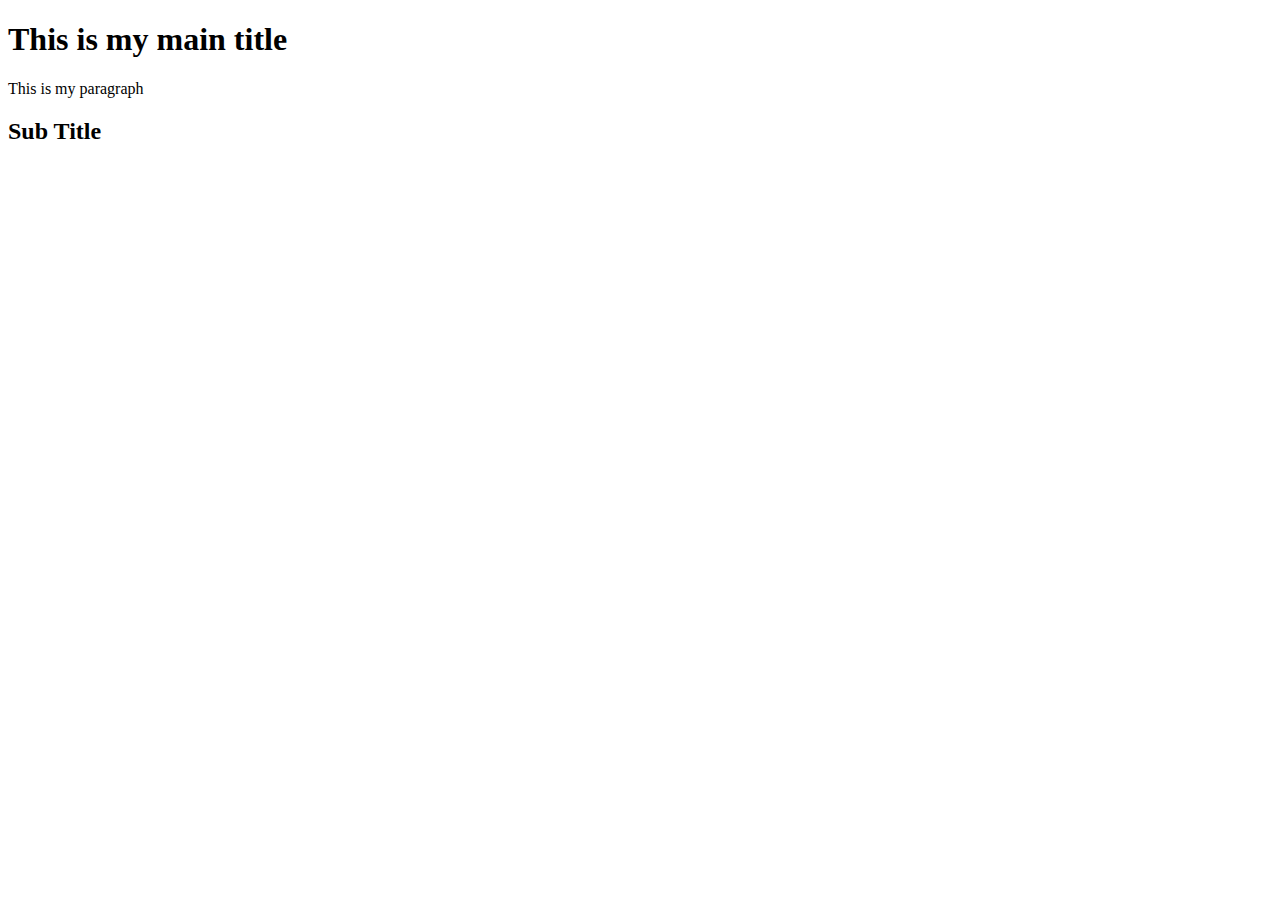
<file: aboutme/index.html>
<!DOCTYPE html>
<html lang="en">
<head>
    <meta charset="UTF-8">
    <meta http-equiv="X-UA-Compatible" content="IE=edge">
    <meta name="viewport" content="width=device-width, initial-scale=1.0">
    <title>Home Page</title>
</head>
<body>
    <h1> This is my main title </h1>
    <p> This is my paragraph </p>
    <h2> Sub Title </h2>
</body>
</html>
</file>
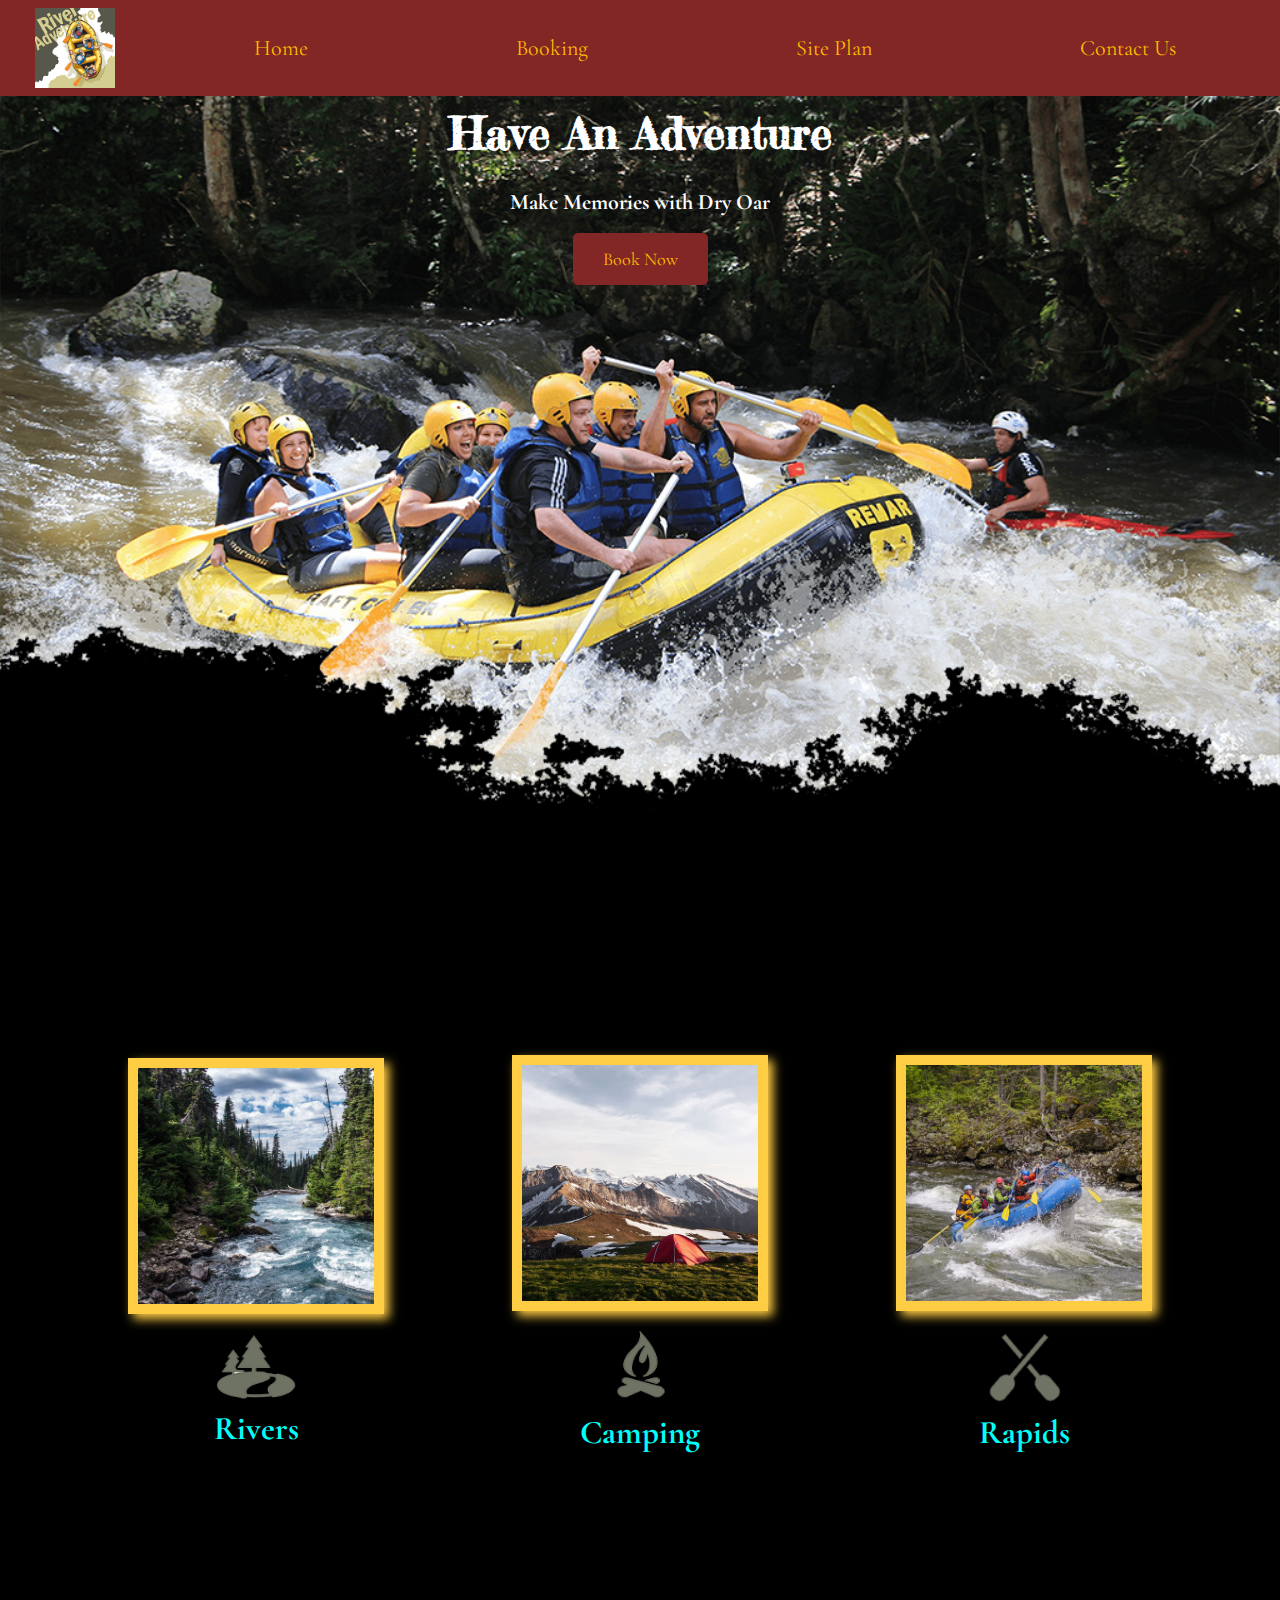
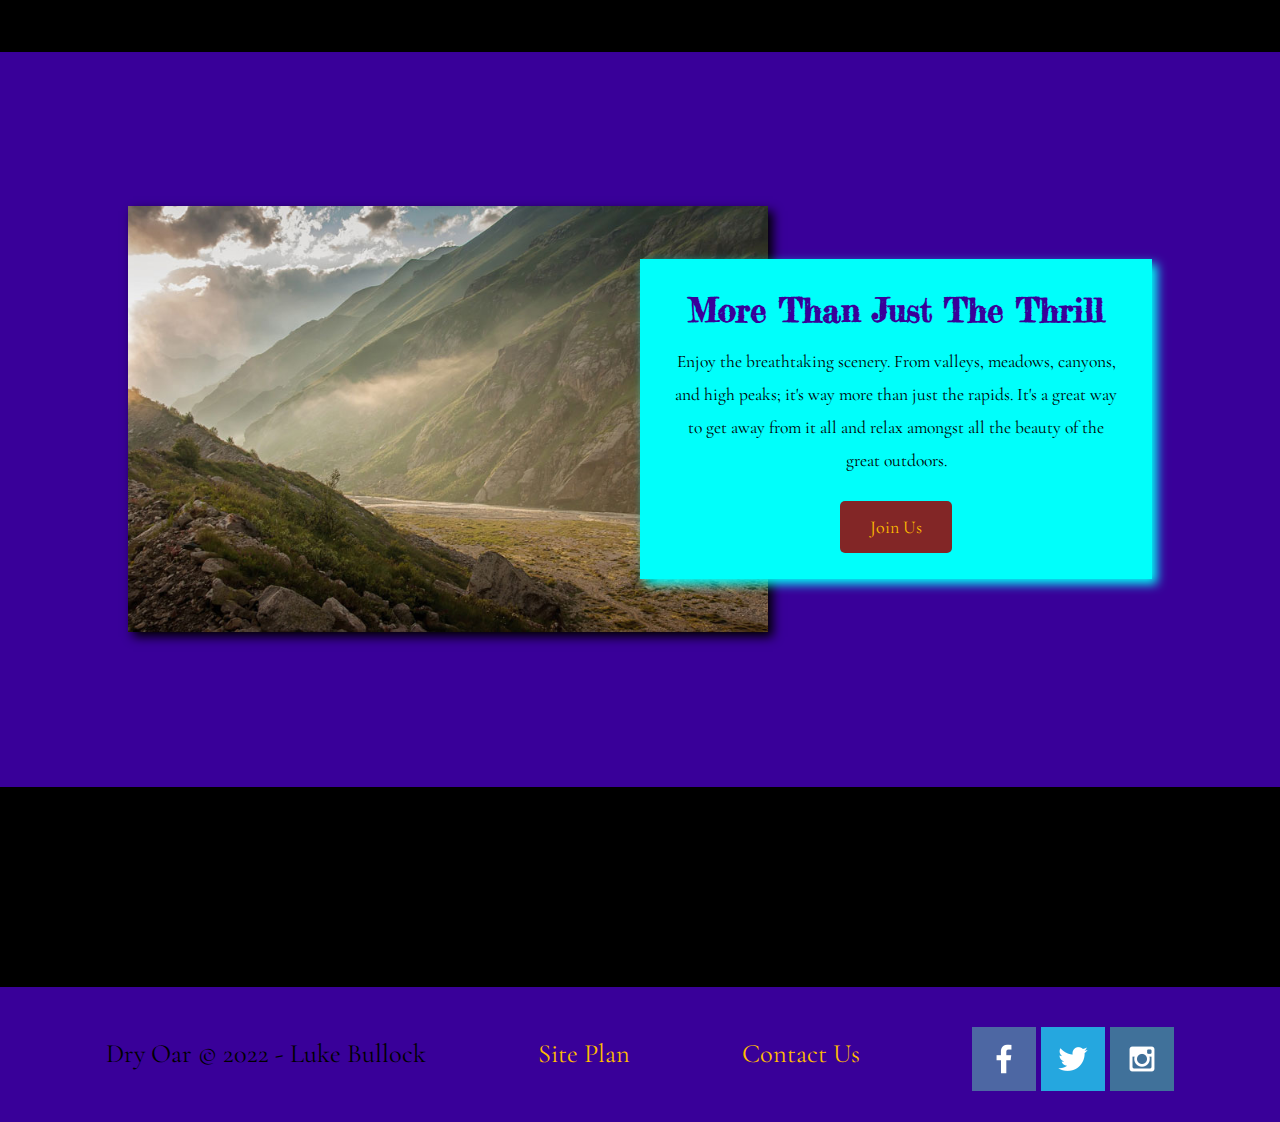
<file: wwr/index.html>
<!DOCTYPE html>
<html lang="en">
<head>
    <link rel="stylesheet" href="styles/style.css">
    <meta charset="UTF-8">
    <meta http-equiv="X-UA-Compatible" content="IE=edge">
    <meta name="viewport" content="width=device-width, initial-scale=1.0">
    <title>Whitewater Rafting Vacations | Dry Oar Boating | Home</title>
</head>
<body>
    <div id="content">
        <header>
            <a id="logo_link" href="index.html"> 
                <img class="logo" src="images/logo.png" alt="Dry Oar Logo">
            </a>
            <nav>
                <a href="index.html">Home</a>
                <a href="#">Booking</a>
                <a href="site-plan-rafting.html">Site Plan</a>
                <a href="contactus.html">Contact Us</a>
            </nav>
        </header>  
        <div id="hero">
            <div id="hero-box">
                <img id="hero-img" src="images/hero.png" alt="People enjoy rafting">
            </div>
            <section id="hero-msg">
                <h1 class="home-title">Have An Adventure</h1>
                <h4>Make Memories with Dry Oar</h4>
                <div class="button-box">
                    <a class="book" href="contactus.html">Book Now</a>
                </div>
            </section>
        </div>
        <main class="home-grid">
            <section class="rivers-card">
                <img class="card-img" src="images/rivers.jpg" alt="river in forest">
                <img class="icon" src="images/river_icon.png" alt="river icon">
                <h2>Rivers</h2>
            </section>
            <section class="camping-card">
                <img class="card-img" src="images/camping.jpg" alt="tent in mountains">
                <img class="icon" src="images/fire_icon.png" alt="fire icon">
                <h2>Camping</h2>
            </section>
            <section class="rapids-card">
                <img class="card-img" src="images/rapids.jpg" alt="rafting boat">
                <img class="icon" src="images/oars.png" alt="oars icon">
                <h2>Rapids</h2>
            </section>
            <div id="background"></div>
            <img class="mountains" src="images/mountains.jpg" alt="Misty mountains">
            <section class="msg">
                <h2>More Than Just The Thrill</h2>
                <p>Enjoy the breathtaking scenery. From valleys, meadows, canyons, and high peaks; it's way more than just the rapids. It's a great way to get away from it all and relax amongst all the beauty of the great outdoors. </p>
                <a class="join" href="rivers.html">Join Us</a>
            </section>
        </main>
        <footer>
            <p>Dry Oar &copy; 2022 - Luke Bullock</p>
            <p><a href="site-plan-rafting.html">Site Plan</a></p>
            <p><a href="contactus.html">Contact Us</a></p>
            <div class="social">
                <a href="https://facebook.com" target="_blank">
                    <img src="images/facebook.png" alt="fb icon">
                </a>
                <a href="https://twitter.com" target="_blank">
                    <img src="images/twitter.png" alt="twitter icon">
                </a>
                <a href="https://instagram.com" target="_blank">
                    <img src="images/instagram.png" alt="instagram icon">
                </a>
            </div>
        </footer>
    </div>
</body>
</html>
</file>
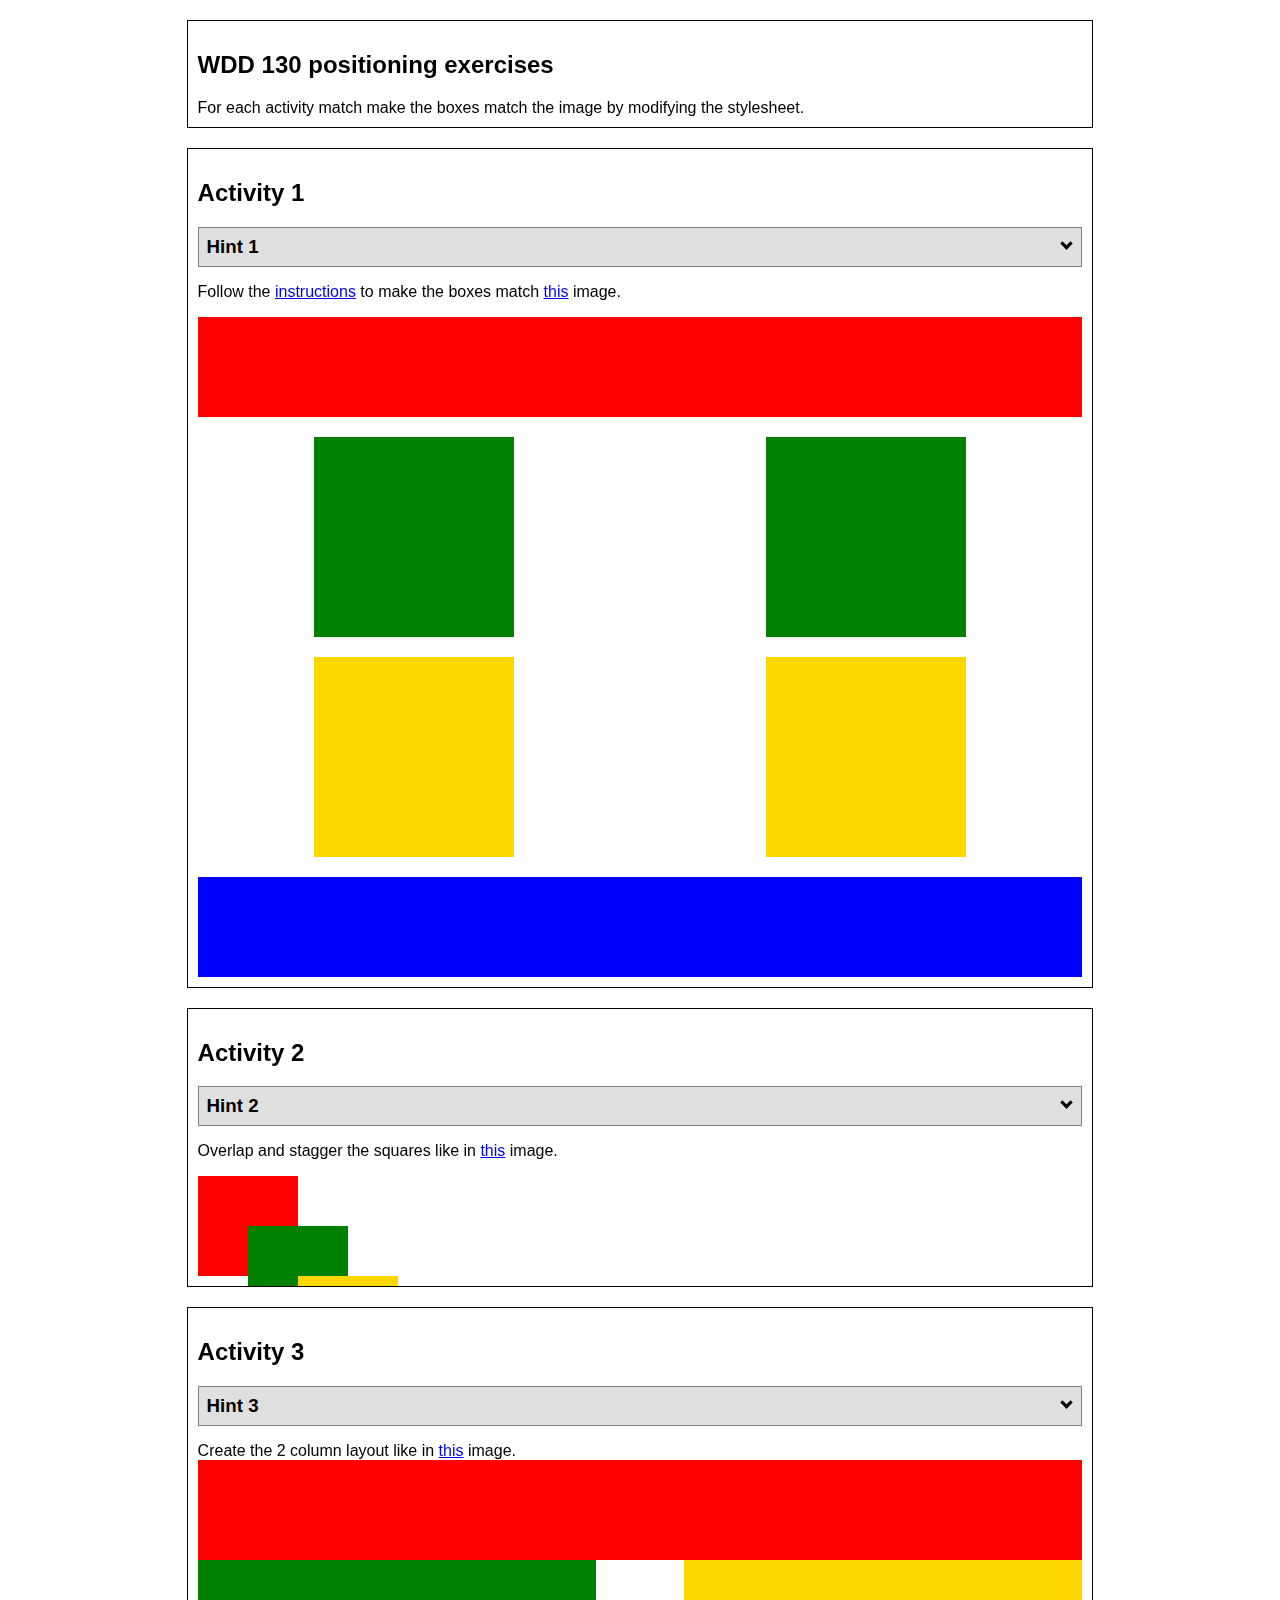
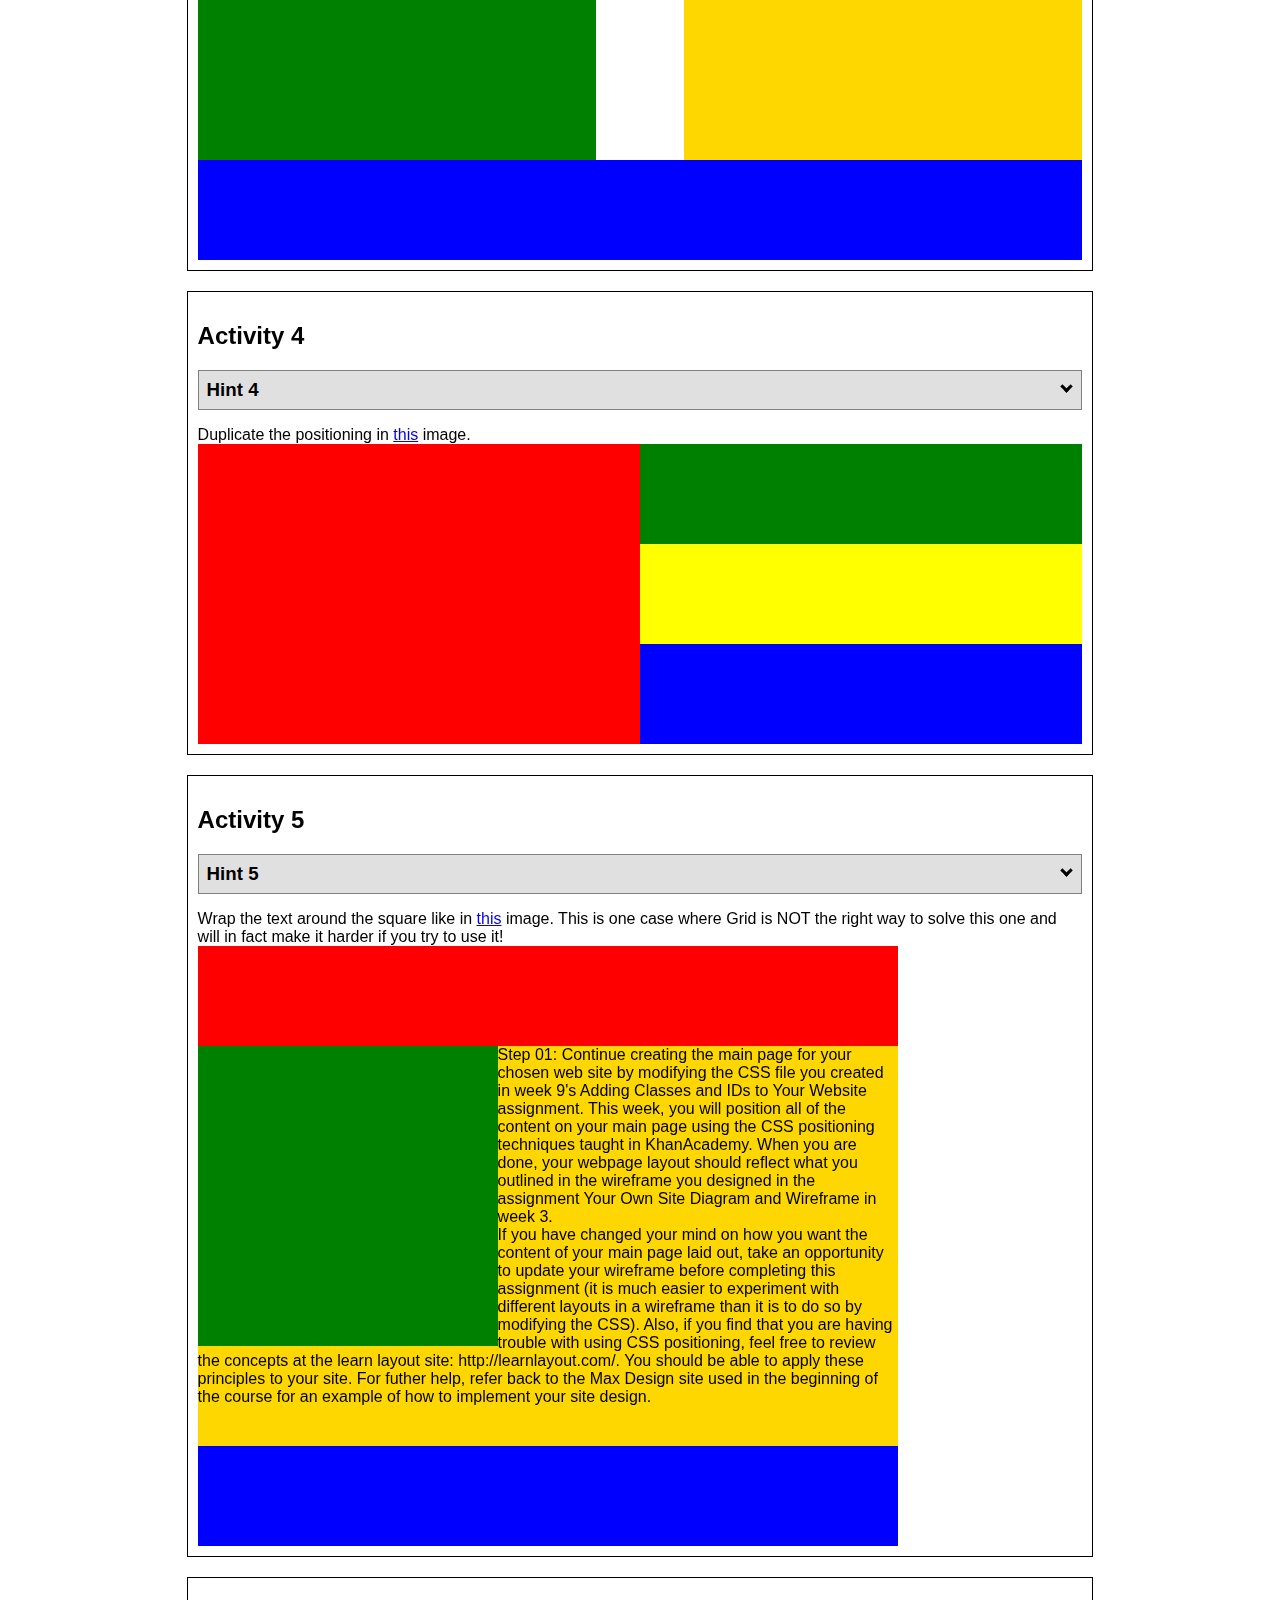
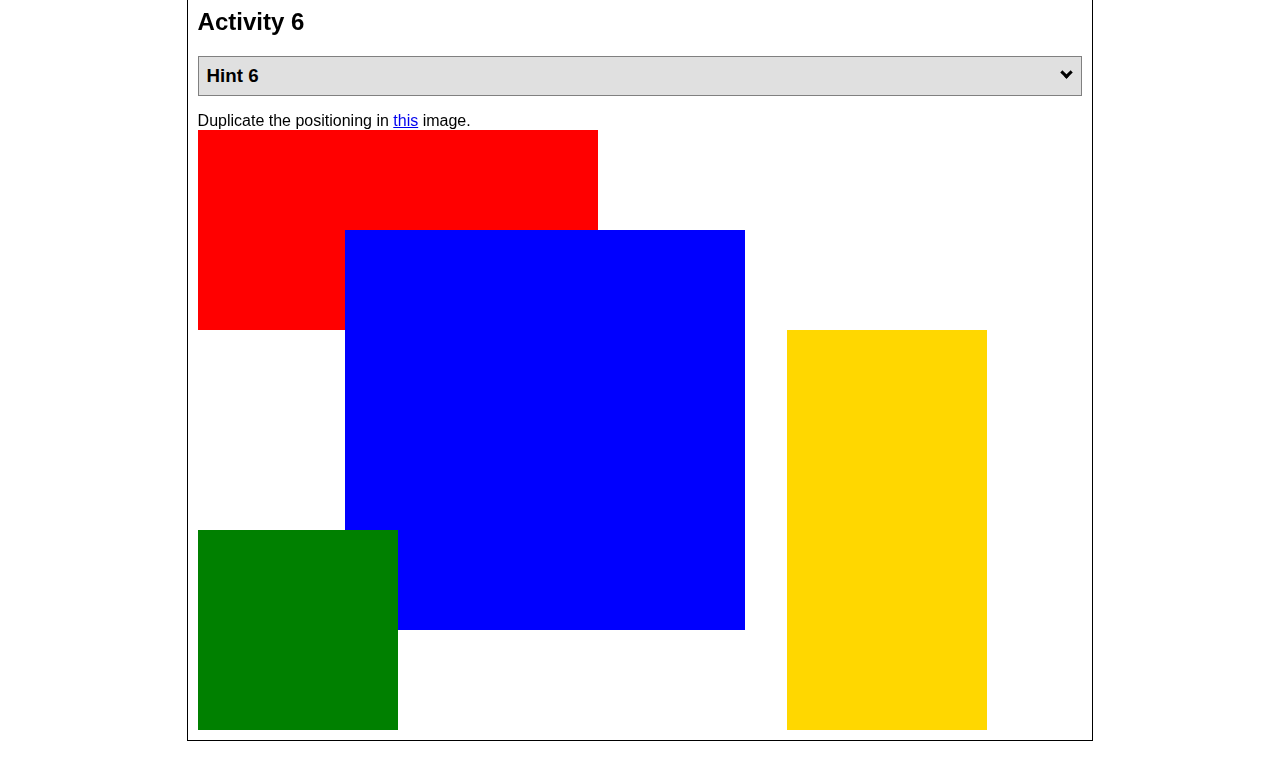
<file: positioning.html>
<!DOCTYPE html>
<html lang="en">
  <head>
    <!-- HTML - Name: positioning.html -->
    <title>Positioning Activity</title>
    <link rel="stylesheet" type="text/css" href="positionstyles.css" />
  </head>
  <body>
    <div class="activity">
      <h2>WDD 130 positioning exercises</h2>
      For each activity match make the boxes match the image by modifying the stylesheet.</div>
    <div class="activity">
      <h2>Activity 1</h2>
      <section class="hint"><input type="checkbox" ><i></i> <h3>Hint 1</h3><div><p>Check out the <a href="https://byui-wdd.github.io/wdd130/activities/w06-css-positioning.html" target="_blank">activity instructions</a> in Ilearn!</p></div></section>
      <p>Follow the <a href="https://byui-wdd.github.io/wdd130/activities/w06-css-positioning.html" target="_blank">instructions</a> to make the boxes match  <a href="https://byui-wdd.github.io/wdd130/images/example1.png" target="_blank">this</a> image.</p>
      <div class="content1" >
        <div class="red1" ></div>
        <div class="green1" ></div>
        <div class="green1" ></div>
        <div class="yellow1"></div>
        <div class="yellow1"></div>
        <div class="blue1"></div>
      </div>
    </div>
    <div class="activity">
      <h2>Activity 2</h2>
      <section class="hint"><input type="checkbox" > <h3>Hint 2</h3><i></i><div><p>Remember that the best way to shift elements around slightly on the page is with Margins.  You could also use Grid.  Either would work for this. If you choose margin, you can use a <em>negative</em> margin. (ie margin-top: -20px;)</p><h4>Properties used:</h4><ul><li>margin-top, margin-left</li><li>...or...</li><li>grid-template-columns: 50px 50px 50px 50px 50px </li></ul></div></section>
      <p>Overlap and stagger the squares like in <a href="https://byui-wdd.github.io/wdd130/images/example2.png" target="_blank">this</a> image.</p>
      <div class="content2" >
        <div class="red2" ></div>
        <div class="green2" ></div>
        <div class="yellow2"></div>
        <div class="blue2"></div>
      </div>
    </div>
    <div class="activity">
      <h2>Activity 3</h2>
      <section class="hint"><input type="checkbox" > <h3>Hint 3</h3><i></i><div><p>This one is going to be best solved with CSS Grid. Remember to make the boxes the right width first...then start moving them around. </p><h4>Properties used:</h4><ul><li>display:grid;</li><li>grid-template-columns:</li><li>grid-column-gap:</li>
        <li>grid-column:</li>  </ul></div></section>
      Create the 2 column layout like in <a href="https://byui-wdd.github.io/wdd130/images/example3.png" target="_blank">this</a>  image.
      <div class="content3" >
        <div class="red3" ></div>
        <div class="green3" ></div>
        <div class="yellow3"></div>
        <div class="blue3"></div>
      </div>
    </div>
    <div class="activity">
      <h2>Activity 4</h2>
      <section class="hint"><input type="checkbox" > <h3>Hint 4</h3><i></i><div><p>For the others we have been primarily concerned with width. For this one you will need to adjust height as well. </p><h4>Properties used:</h4><ul><li>display:grid;</li><li>grid-template-columns:</li><li>grid-row:</li></ul></div></section>
      Duplicate the positioning in <a href="https://byui-wdd.github.io/wdd130/images/example4.png" target="_blank">this</a> image. 
      <div class="content4" >
        <div class="red4" ></div>
        <div class="green4" ></div>
        <div class="yellow4"></div>
        <div class="blue4"></div>
      </div>
    </div>

    <div class="activity">
      <h2>Activity 5</h2>
      <section class="hint"><input type="checkbox" > <h3>Hint 5</h3><i></i><div><p>Grid is <strong>not</strong> the right way to do this.  In fact there is only one way to really do that...and that is with float. Remember that we float the thing we want the text to wrap around.  Also remember to start by making all the shapes the right size and shape.</p><h4>Properties used:</h4><ul><li>float: left;</li></ul></div></section>
      Wrap the text around the square like in <a href="https://byui-wdd.github.io/wdd130/images/example5.png" target="_blank">this</a> image. This is one case where Grid is NOT the right way to solve this one and will in fact make it harder if you try to use it!
      <div class="content5" >
        <div class="red5" ></div>
        <div class="green5" ></div>
        <div class="yellow5">Step 01: Continue creating the main page for your chosen web site by modifying the CSS file you created in week 9's Adding Classes and IDs to Your Website assignment. This week, you will position all of the content on your main page using the CSS positioning techniques taught in KhanAcademy. When you are done, your webpage layout should reflect what you outlined in the wireframe you designed in the assignment Your Own Site Diagram and Wireframe in week 3. <br />
          If you have changed your mind on how you want the content of your main page laid out, take an opportunity to update your wireframe before completing this assignment (it is much easier to experiment with different layouts in a wireframe than it is to do so by modifying the CSS). Also, if you find that you are having trouble with using CSS positioning, feel free to review the concepts at the learn layout site: http://learnlayout.com/. You should be able to apply these principles to your site. For futher help, refer back to the Max Design site used in the beginning of the course for an example of how to implement your site design.</div>
        <div class="blue5"></div>
      </div>
    </div>
    <div class="activity">
      <h2>Activity 6</h2>
      <section class="hint"><input type="checkbox" > <h3>Hint 6</h3><i></i><div><p>This one is all about visualizing the grid behind the layout. If you are having a hard time doing that first: all the sizes are even multiples of 100, and second here is another example with the lines drawn: <a href="https://byui-wdd.github.io/wdd130/images/example6-hint.png" target="_blank">example 6 with lines</a>. For this one you will find it easiest if you use px for the column width. You can also use <kbd>z-index</kbd> to control the element layering.    </p><h4>Properties used:</h4><ul><li>display:grid;</li><li>grid-template-columns:</li><li>grid-column:</li><li>grid-row:</li><li><a href="https://www.w3schools.com/cssref/pr_pos_z-index.asp" target="_blank">z-index:</a></li></ul></div></section>
      Duplicate the positioning in <a href="https://byui-wdd.github.io/wdd130/images/example6.png" target="_blank">this</a> image.
      <div class="content6" >
        <div class="red6" ></div>
        <div class="green6" ></div>
        <div class="yellow6"></div>
        <div class="blue6"></div>
      </div>
    </div>
  </body>
</html>
</file>
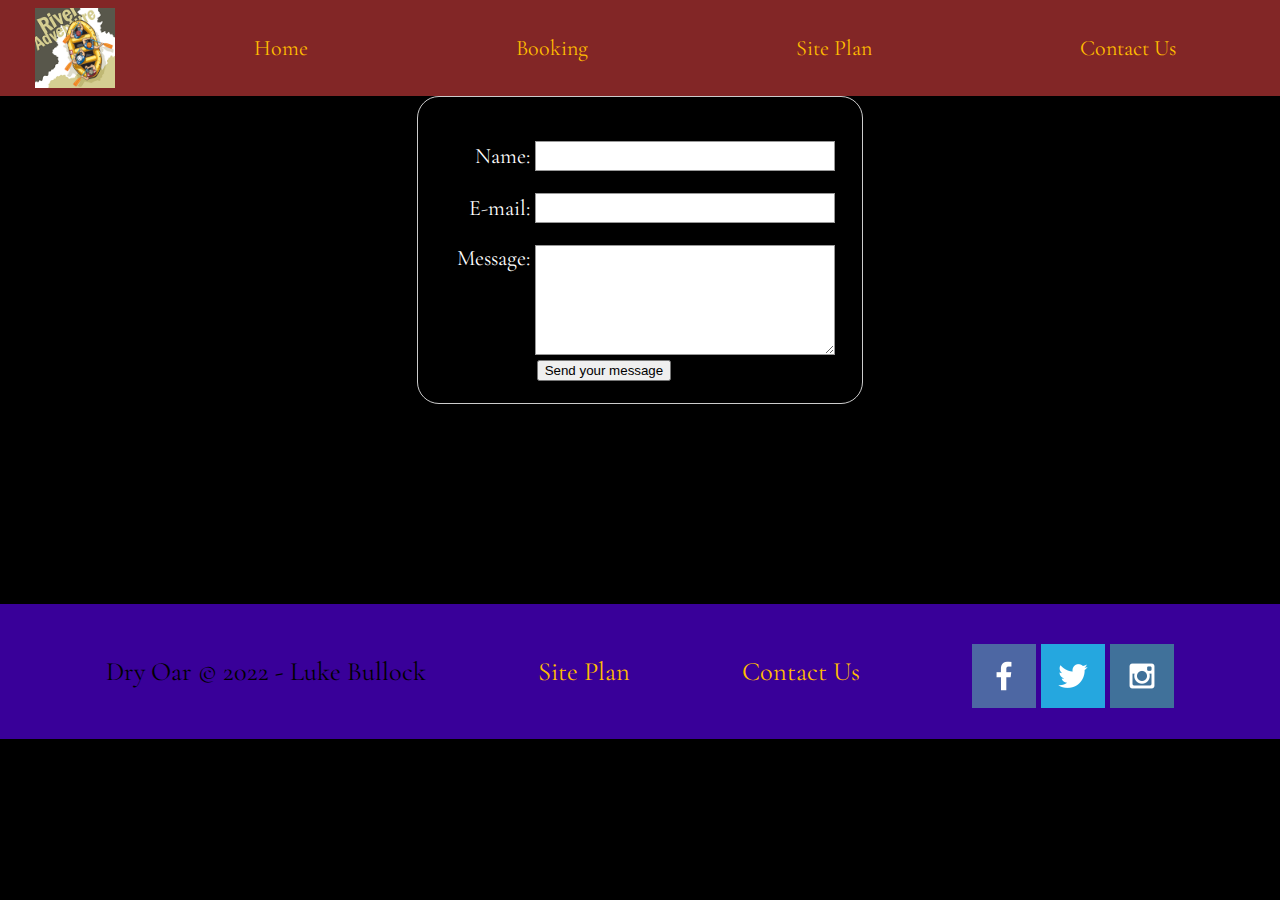
<file: wwr/contactus.html>
<!DOCTYPE html>
<html lang="en">
<head>
    <link rel="stylesheet" href="styles/style.css">
    <meta charset="UTF-8">
    <meta http-equiv="X-UA-Compatible" content="IE=edge">
    <meta name="viewport" content="width=device-width, initial-scale=1.0">
    <title>Contact Us</title>
</head>
<body>
    <div id="content">
        <header>
            <a id="logo_link" href="index.html"> 
                <img class="logo" src="images/logo.png" alt="Dry Oar Logo">
            </a>
            <nav>
                <a href="index.html">Home</a>
                <a href="rates-dates.html">Booking</a>
                <a href="site-plan-rafting.html">Site Plan</a>
                <a href="contactus.html">Contact Us</a>
            </nav>
        </header>  

        <main id="contact_us_main">
            <div id="feedback"></div>
            <form id="button_form" action="/my-handling-form-page" method="post">
                <ul id="contactus_ul">
                    <li id="li_one">
                        <label for="name">Name: </label>
                        <input type="name" id="name" name="user_name"/>
                    </li>
                    <li id="li_two">
                        <label for="mail">E-mail:</label>
                        <input type="email" id="mail" name="user_email"/>
                    </li>
                    <li id="li_three">
                        <label for="msg">Message:</label>
                        <textarea id="msg" name="user_message"></textarea>
                    </li>
                    <li class="button">
                        <button type="submit">Send your message</button>
                    </li>
                </ul>
            </form>
        </main>

        <footer>
            <p>Dry Oar &copy; 2022 - Luke Bullock</p>
            <p><a href="site-plan-rafting.html">Site Plan</a></p>
            <p><a href="contactus.html">Contact Us</a></p>
            <div class="social">
                <a href="https://facebook.com" target="_blank">
                    <img src="images/facebook.png" alt="fb icon">
                </a>
                <a href="https://twitter.com" target="_blank">
                    <img src="images/twitter.png" alt="twitter icon">
                </a>
                <a href="https://instagram.com" target="_blank">
                    <img src="images/instagram.png" alt="instagram icon">
                </a>
            </div>
        </footer>
    </div>
    <script>
        // get the feedback div element so we can do something with it.
        const feedbackElement = document.getElementById('feedback');
        // get the form so we can read what was entered in it.
        const formElement = document.forms[0];
        // add a 'listener' to wait for a submission of our form. When that happens run the code below.
        formElement.addEventListener('submit', function(e) {
            // stop the form from doing the default action.
            e.preventDefault();
            // set the contents of our feedback element to a message letting the user know the form was submitted successfully. Notice that we pull the name that was entered in the form to personalize the message!
            feedbackElement.innerHTML = 'Hello '+ formElement.user_name.value +'! Thank you for your message. We will get back with you as soon as possible!';
            // make the feedback element visible.
            feedbackElement.style.display = "block";
            // add a class to move everything down so our message doesn't cover it.
            document.body.classList.toggle('moveDown');
        });
    </script>
</body>
</html>
</file>
<file: wwr/styles/style.css>
@import url('https://fonts.googleapis.com/css2?family=Cormorant+Garamond:wght@300&family=Fredericka+the+Great&display=swap');
:root {

    /* change the values below to your chosen font(s) */
    --heading-font: "Fredericka the Great"; 
    --paragraph-font: Cormorant Garamond, Helvetica, sans-serif;
  }

#content {
    max-width: 1600px; 
    margin: 0 auto; 
}

nav {
    display: flex; 
    justify-content: space-around;
}

nav a{
    text-align: center;
    color: #FFBD00;
    text-decoration: none;
    padding: 35px; 
}

#hero{
    display: grid; 
    grid-template-columns: 1fr 3fr 1fr;
    margin-top: -100px;
}

#hero-msg h1, #hero-msg h4{
    text-align: center;
    color: white;
}

#hero-msg {
    grid-column: 2/3;
    grid-row: 1/2;
    margin-top: 100px;
}


#hero-box {
    grid-column: 1/4;
    grid-row: 1/3; 
    z-index: -1;
}

.button-box {
    text-align: center;
}

main section {
    text-align: center;
}

#background {
    height: 735px; 
}

/* Start background colors here */

/* Deep blue #390099 , Yellow #FFBD00,  Light Blue #00fffb , Red #822626*/

body {
    background-color: black;
    font-family: var(--paragraph-font);
    font-size: 22px;
    margin: 0; 
    padding: 0; 
}

header {
    background-color: #822626;
    display: grid; 
    grid-template-columns: 150px auto;
}

nav a:hover {
    background-color: #390099;
    color: #00fffb;
    padding: 35px
}

.book, .join {
    background-color: #822626;
    color: #FFBD00; 
    text-decoration: none;
    font-size: 18px;
    padding: 15px 30px; 
    margin-top: 50px;
    border-radius: 5px;
}

.book:hover, .join:hover {
    background-color: #390099;
    color: #00fffb; 
}

#background {
    background-color: #390099;
}

.msg {
    background-color: #00fffb;
    line-height: 1.5em;
    padding: 35px;
    grid-column: 6/10;
    grid-row: 6/7;
    box-shadow: 5px 5px 10px #00fffb;
}

.msg h2 {
    color: #390099;
    font-family: var(--heading-font);
}

.msg p {
    color: black;
    /* font-weight: bold; I want to add this, but I dont want to deviate from the material*/
    font-size: .8em;
    padding-bottom: 15px;
}

footer {
    background-color: #390099;
    padding: 25px 50px;
    margin-top: 200px;
    display: flex; 
    justify-content: space-around; 
    align-items: center; 
}

footer h3 {
    color: white;
}

footer a {
    color: #FFBD00;
    text-decoration: none; 
}

footer a:hover {
    color: #00fffb; 
}

footer p {
    font-size: 1.2em;
}

footer p a:hover{
    text-decoration: underline;
}

footer .social img {
    padding-top: 15px;
}

.home-title {
    color: white;
    font-family: var(--heading-font);
    font-size: 2em;
    margin-top: 10px;
}

.home-grid {
    display: grid;
    grid-template-columns: repeat(10, 1fr); 
    align-items: center;
}

h4 {
    color: #00fffb; 
}

.logo {
    width: 80px;
}

.icon {
    width: 80px;
    padding-top: 10px; 
}

#hero-img {
    width: 100%;
}

h2{
    margin: 0;
    color: #00fffb;
}

#logo_link {
    padding-top: 5px;
    padding-top: 5px; 
    justify-self: center;
    align-self: center;
}

.rivers-card, .camping-card, .rapids-card {
    margin: 200px 0;
}

.card-img {
    border: 10px solid white;
}

main section img {
    box-sizing: border-box;
}

.card-img, .mountains {
    width: 100%
}

.card-img{
    border: 10px solid #ffcd43;
    transition: transform .5s; 
    box-shadow: 5px 5px 10px #ffcd43;
}

.card-img:hover {
    opacity: .6;
    transform: scale(1.1);
}

.rivers-card {
    grid-column: 2/4; 
    grid-row: 2/3; 
}

.camping-card {
    grid-column: 5/7;
    grid-row: 2/3; 
}

.rapids-card {
    grid-column: 8/10; 
    grid-row: 2/3; 
}

#background {
    grid-column: 1/11; 
    grid-row: 4/9; 
}

.mountains {
    width: 100%; 
    grid-column: 2/7; 
    grid-row: 5/8; 
    box-shadow: 5px 5px 10px black;

}

/*Start any modification to the rates/dates page here*/

.river-grid {
    display: grid;
    grid-template-columns: repeat(14, 1fr); 
    grid-template-rows: repeat(6, 1fr);
    color:#ffcd43
}

#river-grid-title{
    color:  white;
    grid-column: 2/14;
    grid-row: 1/2;
    text-align: center;
    align-self: end;
    margin-top:8em;
    margin-right: 20%;
    margin-left: 20%;
    
}

#river-box{
    text-align: center;
    background-color: #390099;
    line-height: 1.5em;
    padding: 35px;
    box-shadow: 5px 5px 10px #005499;
    margin: 2em;
}

.river-title{
    color: #00fffb;
    font-family: var(--heading-font);
    font-size: 2em;
    margin-top: 10px;
}

.subheader{
    color: #ff0000;
}

#canyon-title{
    grid-column: 2/8;
    grid-row: 1/2;
    padding-left: 10px;
    text-align: left;
    align-self: center;
    color: #00fffb;
}

#three_day_canyon{
    grid-column: 2/8;
    grid-row: 2/3; 
    padding-left: 10px;
}

#six_day_canyon {
    grid-column: 2/8; 
    grid-row: 3/4;
    padding-left: 10px;
}

#salmon_river {
    grid-column: 2/8;
    grid-row: 4/5; 
    padding-left: 10px;
}

#desolation {
    grid-column: 2/8; 
    grid-row: 5/6;
    padding-left: 10px;
}

#grand_canyon_img{
    grid-column: 8/14;
    grid-row: 2/3;
    width: 90%;
    max-height: 75%;
    justify-self: center;
}

#six_day_canyon_img{
    grid-column: 8/14;
    grid-row: 3/4;
    width: 90%;
    max-height: 75%;
    justify-self: center;
}

#salmon_river_img{
    grid-column: 8/14;
    grid-row: 4/5;
    width: 90%;
    max-height: 75%;
    justify-self: center;
}

#desolation_img{
    grid-column: 8/14;
    grid-row: 5/6;
    width: 90%;
    max-height: 75%;
    justify-self: center;
}

#one-background{
    background-color: #005499;
    grid-column: 2/12; 
    grid-row: 2/3;
    z-index: -1;
    height: 80%;
    box-shadow: 5px 5px 10px #822626;
}

#two-background{
    background-color: #822626;
    grid-column: 2/12; 
    grid-row: 3/4;
    z-index: -1;
    height: 80%;
    box-shadow: 5px 5px 10px #005499;
}

#three-background{
    background-color: #005499;
    grid-column: 2/12; 
    grid-row: 4/5;
    z-index: -1;
    height: 80%;
    box-shadow: 5px 5px 10px #822626;
}

#four-background{
    background-color: #822626;
    grid-column: 2/12; 
    grid-row: 5/6;
    z-index: -1;
    height: 80%;
    box-shadow: 5px 5px 10px #005499;
}

#italics_one, #italics_two, #italics_three{
    font-size: 16px;
}

#final_text{
    color: white;
    grid-column: 4/12;
    grid-row: 6/7;
    align-self: center;
}

#italics_four{
    font-size: 18px;
}

/* Start modifications to the ContactUs page here */

#contact_us_main{
    color: white;
}

#button_form{
/* Center the form on the page */
    margin: 0 auto;
    width: 400px;
  /* Form outline */
    padding: 1em;
    border: 1px solid #ccc;
    border-radius: 1em;
}

#contactus_ul {
    list-style: none;
    padding: 0;
    margin: 0;
  }
  
#li_one, #li_two, #li_three {
    margin-top: 1em;
  }
  
label {
    /* Uniform size & alignment */
    display: inline-block;
    width: 90px;
    text-align: right;
  }
  
input, textarea {
    /* To make sure that all text fields have the same font settings
       By default, textareas have a monospace font */
    font: 1em sans-serif;
  
    /* Uniform text field size */
    width: 300px;
    box-sizing: border-box;
  
    /* Match form field borders */
    border: 1px solid #999;
  }
  
input:focus, textarea:focus {
    /* Additional highlight for focused elements */
    border-color: rgb(0, 0, 0);
  }
  
textarea {
    /* Align multiline text fields with their labels */
    vertical-align: top;
  
    /* Provide space to type some text */
    height: 5em;
  }
  
.button {
    /* Align buttons with the text fields */
    padding-left: 90px; /* same size as the label elements */
  }
  
button {
    /* This extra margin represent roughly the same space as the space
       between the labels and their text fields */
       margin-left: 0.5em;
  }

#feedback {
    background-color: antiquewhite;
    position: absolute;
    top: 0;
    left: 0;
    right: 0;
    padding: .5em;
    /* make this element invisible until we are ready for it */
    display: none;      
}
.moveDown {
    margin-top: 3em;
}


@media screen and (max-width: 900px) {
    #hero, .home-grid {
        display: block;
        height: auto;
    }
    nav, footer {
        flex-direction: column;
    }
    nav a {
        display: block;
        padding: 15px;
    }
    #hero {
        margin-top: 0;
    }
    #hero-msg {
        margin-top: 0;
    }
    #hero-msg h4 {
        display: none;
    }
    .home-title {
        font-size: 25px;
        color: #6f7364;
    }
    .rivers-card, .camping-card, .rapids-card { 
        margin: 50px auto;
        width: 60%;
    }
    #background {
        display: none;
    }
    .mountains, .msg {
        width: 80%;
        display: block;
        margin: 0 auto;
    }
    footer {
        margin-top: 25px;
    }

    /* I suppose I should change my second page as well */

    #one-background{
        height: 95%;
    }
    
    #two-background{
        height: 95%;
    }
    
    #three-background{
        height: 95%;
    }
    
    #four-background{
        height: 95%;
    }
}
            


/*
font-family: 'Amatic SC', cursive;
font-family: 'Cormorant Garamond', serif;
*/
</file>
<file: positionstyles.css>
/* CSS - Name: "positionstyles.css" */
/* Activity 1 styles */
.content1 {
  /* This is the parent of the activity 1 boxes. */
  display: grid;
  grid-template-columns: 1fr 1fr;
  justify-items: center;
  grid-gap: 20px; 

}
.red1 { 
  width: 100px; 
  height: 100px; 
  background-color: red;
  width: 100%; 
  grid-column: 1/3;


} 
.green1 {
  width: 200px; 
  height: 200px; 
  background-color: green; 

} 
.yellow1 {
  width: 200px; 
  height: 200px; 
  background-color: gold; 

} 
.blue1 {
  width: 100px; 
  height: 100px; 
  background-color: blue; 
  width: 100%;
  grid-column: 1/3;
} 
/* Activity 2 styles */ 
.content2 {
  /* This is the parent of the activity 2 boxes. */
  position: relative;
}
.red2 {
  width: 100px; 
  height: 100px; 
  background-color: red;
} 
.green2 { 
  width: 100px; 
  height: 100px; 
  background-color: green;
  position: absolute; 
  top: 50px; 
  left: 50px; 

} 
.yellow2 {
  width: 100px; 
  height: 100px; 
  background-color: gold; 
  position: absolute; 
  top: 100px;
  left: 100px;  

} 
.blue2 {
  width: 100px; 
  height: 100px; 
  background-color: blue; 
  position: absolute; 
  top: 150px; 
  left: 150px; 

} 
/* Activity 3 styles */ 
.content3 {
  /* This is the parent of the activity 3 boxes. */
  display: grid;
  grid-template-columns: 1fr 1fr;
  position: relative;
}
.red3 { 
  width: 100px; 
  height: 100px; 
  background-color: red;
  width: 100%; 
  grid-column: 1/3;
} 

.green3 {
  width: 100px; 
  height: 200px; 
  background-color: green;
  width: 90%;
  grid-column: 1/2;
} 
.yellow3 {
  width: 100px; 
  height: 200px; 
  background-color: gold; 
  width: 90%; 
  grid-column: 2/3;
  position: absolute;
  right: 0; 
  bottom: 100px;
} 
.blue3 {
  width: 100px; 
  height: 100px; 
  background-color: blue;
  width: 100%; 
  grid-column: 1/3;
} 
/* Activity 4 styles */ 
.content4 {
  /* This is the parent of the activity 4 boxes. */
  display: grid; 
  grid-template-columns: 100px, 100px;
  grid-template-rows: 33.333px, 33.333px, 33.33px;
  
}
.red4 {
  width: 100%; 
  height: 100%; 
  background-color: red;
  grid-column: 1/2;
  grid-row: 1/4;
   
  
} 

.green4 {
  width: 100%; 
  height: 100px; 
  background-color: green;
  grid-column: 2/3;
  

} 

.yellow4 {
  width: 100%; 
  height: 100px; 
  background-color: yellow;

} 
.blue4 {
  width: 100%; 
  height: 100px; 
  background-color: blue; 

} 
/* Activity 5 styles */ 
/*Ill get back to this one later, the green box needs to go in front of the yellow, but behind the text.*/
.content5 {
  /* This is the parent of the activity 5 boxes. */
  height: 600px;
  position: relative; 
}
.red5 { 
  width: 700px; 
  height: 100px; 
  background-color: red; 
} 
.green5 {
  width: 300px; 
  height: 300px; 
  background-color: green; 
  float: left;
  z-index: 1;
  
} 
.yellow5 {
  width: 700px; 
  height: 400px; 
  background-color: gold; 

} 
.blue5 {
  width: 700px; 
  height: 100px; 
  background-color: blue; 

} 

/* Activity 6 styles */ 
.content6 {
  /* This is the parent of the activity 6 boxes. */
  display: grid; 
  grid-template-columns: 100px, 100px, 100px, 100px, 100px, 100px;
  grid-template-rows: 100px, 100px, 100px, 100px, 100px, 100px;
}

.red6 {
  width: 400px; 
  height: 200px; 
  background-color: red; 
  grid-column: 1/5;
  grid-row: 1/3; 
  z-index: -2;
} 
.green6 {
  width: 200px; 
  height: 200px; 
  background-color: green; 
  grid-column: 1/3;
  grid-row: 5/7;
} 
.yellow6 {
  width: 200px; 
  height: 400px; 
  background-color: gold; 
  grid-column: 5/7;
  grid-row: 3/7
} 
.blue6 {
  width: 400px; 
  height: 400px; 
  background-color: blue; 
  grid-column: 2/6;
  grid-row: 2/6;
  z-index: -1;
} 


/* Do not make any changes below here */
.activity {
  width: 70%; 
  margin: 20px auto; 
  font-family: Arial, sans-serif; 
  border: 1px solid black; 
  padding: 10px; 
  clear:both; 
  overflow: auto;
} 

.hint {
  border: 1px solid grey;
  background: #e0e0e0;
  padding: .5em;
  position: relative;
  margin: 1em 0;
}
.hint h3 {
  margin: 0;
}
.hint:hover {
  background: #d0d0d0;
}
.hint > div {
  display: none;
}

.hint input[type=checkbox] {
  position: absolute;
  width: 100%;
  height: 100%;
  opacity: 0;
  z-index: 1;
  cursor: pointer;
}

.hint input[type=checkbox]:checked ~ div {
  display: block;
}

.hint i {
  position: absolute;
  transform: translate(-6px, 0);
  margin-top: 16px;
  right: 10px;
  top: -3px;
}
.hint i:before, .hint i:after {
  content: "";
  position: absolute;
  background-color: black;
  width: 3px;
  height: 9px;
}
.hint i:before {
  transform: translate(2px, 0) rotate(45deg);
}
.hint i:after {
  transform: translate(-2px, 0) rotate(-45deg);
}

.hint input[type=checkbox]:checked ~ i:before {
  transform: translate(-2px, 0) rotate(45deg);
}
.hint input[type=checkbox]:checked ~ i:after {
  transform: translate(2px, 0) rotate(-45deg);
}
.hint a {
  position: relative;
  z-index: 1;
}
</file>
